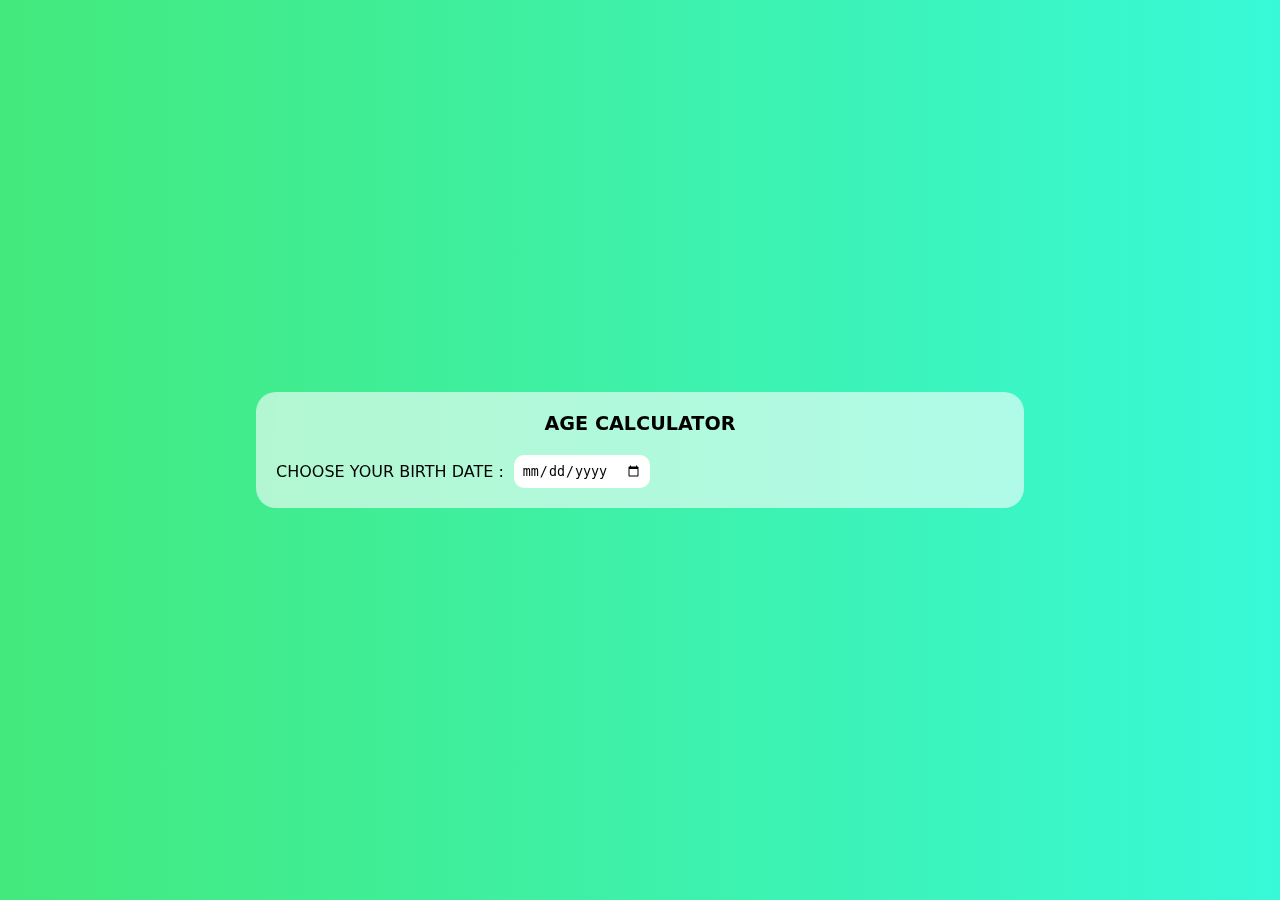
<file: AGE CALCULATOR/index.html>
<!DOCTYPE html>
<html lang="en">
  <head>
    <meta charset="UTF-8" />
    <meta http-equiv="X-UA-Compatible" content="IE=edge" />
    <meta name="viewport" content="width=device-width, initial-scale=1.0" />
    <link rel="stylesheet" href="style.css" />
    <title>Age Calculator</title>
  </head>
  <body>
    <div class="box">
      <h4>Age Calculator</h4>
      <div class="date-picker">
        <span>Choose your birth date :</span>
        <input type="date" id="date-picker" />
        <span id="chooseDate"></span>
      </div>
      <div class="age-calc">
        <div class="age-box">
          <p class="header">years</p>
          <p class="value" id="ageyear">0</p>
        </div>
        <div class="age-box">
          <p class="header">month</p>
          <p class="value" id="monthyear">0</p>
        </div>
        <div class="age-box">
          <p class="header">days</p>
          <p class="value" id="daysyear">0</p>
        </div>
        <div class="age-box">
          <p class="header">hours</p>
          <p class="value" id="hoursyear">0</p>
        </div>
        <div class="age-box">
          <p class="header">seconds</p>
          <p class="value" id="ageseconds">0</p>
        </div>
        <div class="age-box">
          <p class="header">mili seconds</p>
          <p class="value" id="agemiliseconds">0</p>
        </div>
      </div>
    </div>

    <script src="custom.js"></script>
  </body>
</html>
</file>
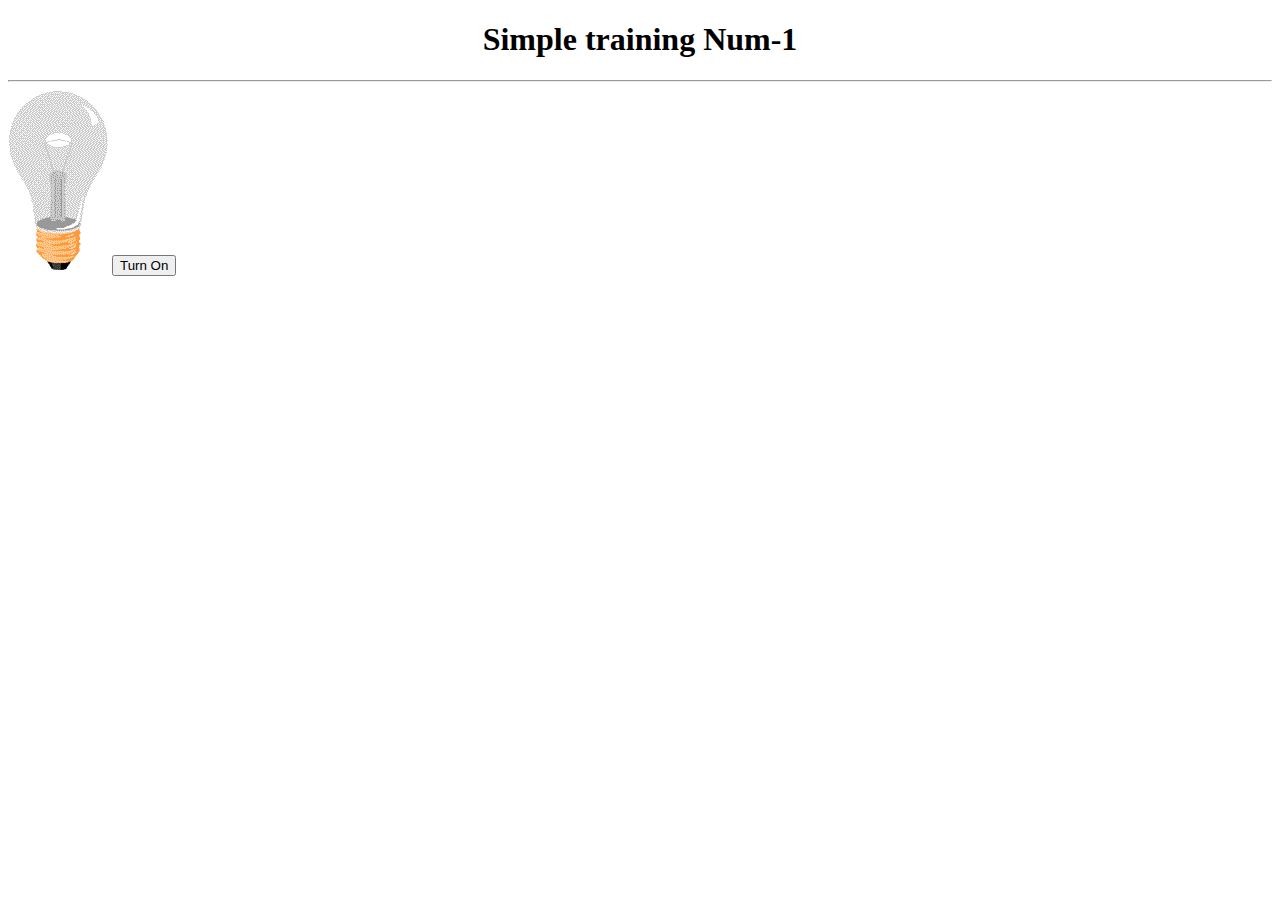
<file: bulb handling/index.html>
<!DOCTYPE html>
<html lang="en">
  <head>
    <meta charset="UTF-8" />
    <meta http-equiv="X-UA-Compatible" content="IE=edge" />
    <meta name="viewport" content="width=device-width, initial-scale=1.0" />
    <title>Nima Noorali</title>
  </head>

  <body>
    
    <h1 align="center" id="title">Simple training Num-1</h1>

    <hr />

    <img src="pics/bulboff.gif" id="bulb" alt="bulboff" />

    <button onclick="turnOffOrOn()" id="btn">Turn On</button>

    <script src="js/script.js"></script>
  </body>
</html>
</file>
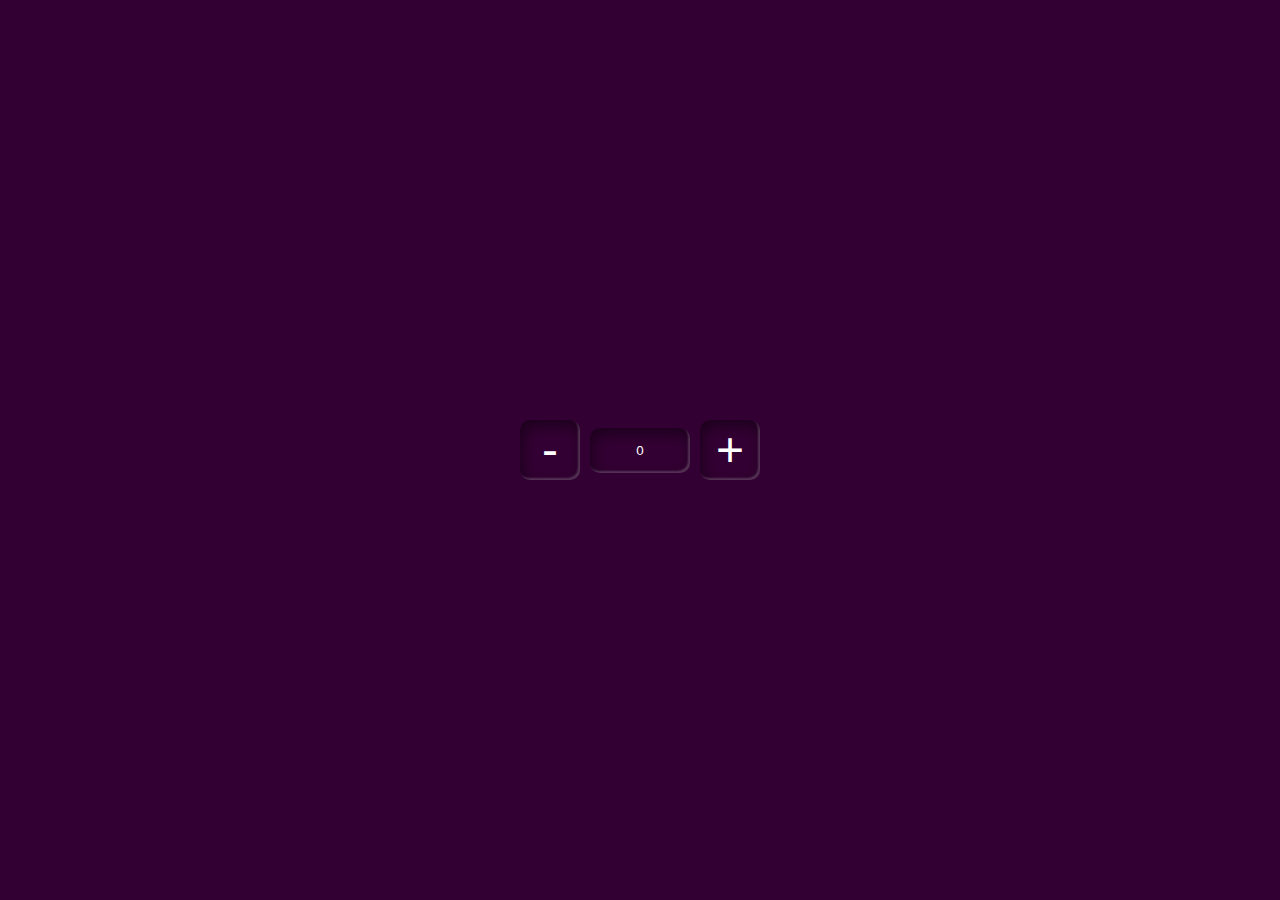
<file: counter app/index.html>
<!DOCTYPE html>
<html lang="en">
<head>
    <meta charset="UTF-8">
    <meta http-equiv="X-UA-Compatible" content="IE=edge">
    <meta name="viewport" content="width=device-width, initial-scale=1.0">
    <link rel="stylesheet" href="css/style.css">
    <title>Nima Noorali</title>
</head>
<body>

    <button id="sub">-</button>
    <input type="text" readonly="" value="0" id="qtybox">
    <button id="add">+</button>

    <script src="js/custom.js"></script>
</body>
</html>
</file>
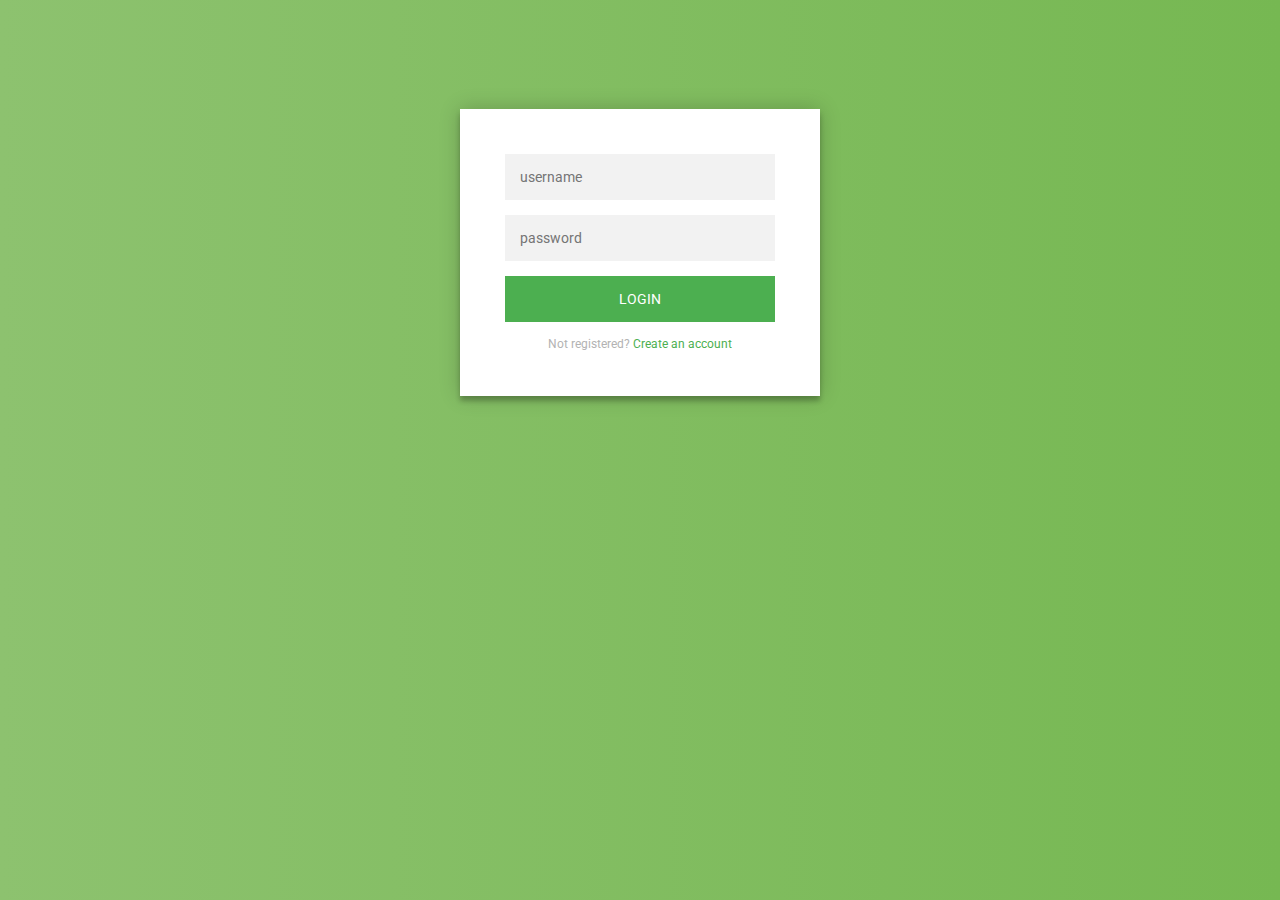
<file: login form validation/index.html>
<!DOCTYPE html>
<html lang="en">
  <head>
    <meta charset="UTF-8" />
    <meta http-equiv="X-UA-Compatible" content="IE=edge" />
    <meta name="viewport" content="width=device-width, initial-scale=1.0" />
    <link rel="stylesheet" href="css/style.css" />
    <title>Nima Noorali,Login form validation</title>
  </head>

  <body>
    <div class="login-page">
      <div class="form">
        <input type="text" placeholder="username" class="username" />
        <input type="password" placeholder="password" class="password" />
        <button onclick="dataValidation()">login</button>
        <p class="message">Not registered? <a>Create an account</a></p>
      </div>
    </div>

    <div class="modal">لطفا اطلاعات لازم را به درستی وارد کنید</div>

    <script src="js/script.js"></script>
  </body>
</html>
</file>
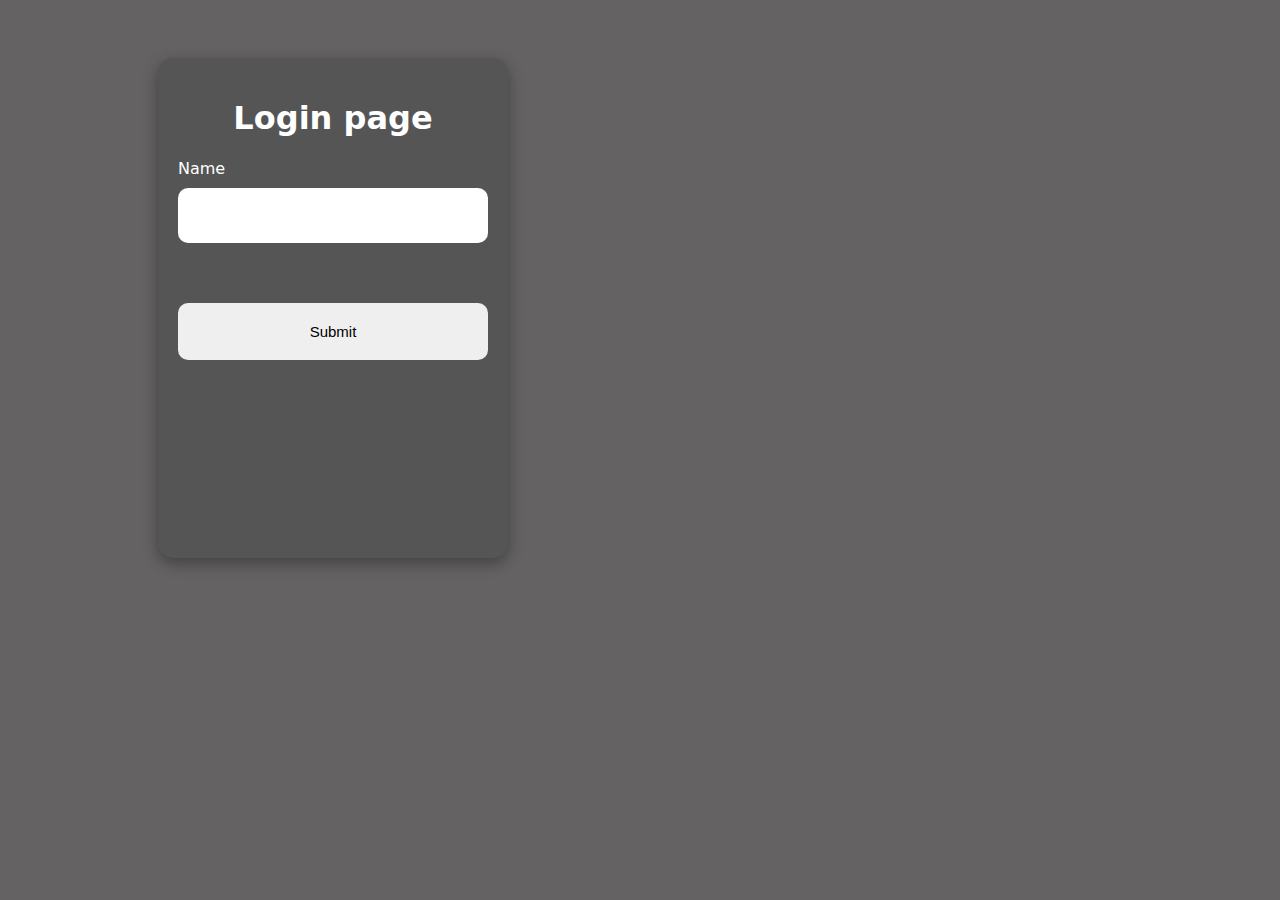
<file: login with simple validation/index.html>
<!DOCTYPE html>
<html lang="en">
  <head>
    <meta charset="UTF-8" />
    <meta http-equiv="X-UA-Compatible" content="IE=edge" />
    <meta name="viewport" content="width=device-width, initial-scale=1.0" />
    <link rel="stylesheet" href="css/style.css" />
    <title>Nima Noorali</title>
  </head>
  <body>

    <form action="#" id="form">
        <h1>Login page</h1>
        <label for="name">Name</label>
        <input type="text" name="name" id="text">

        <!-- <label for="pass">Password</label>
        <input type="password" name="name" required> -->

        <input type="Submit" value="Submit" id="button">
    </form>
    <script src="js/custom.js"></script>
  </body>
</html>
</file>
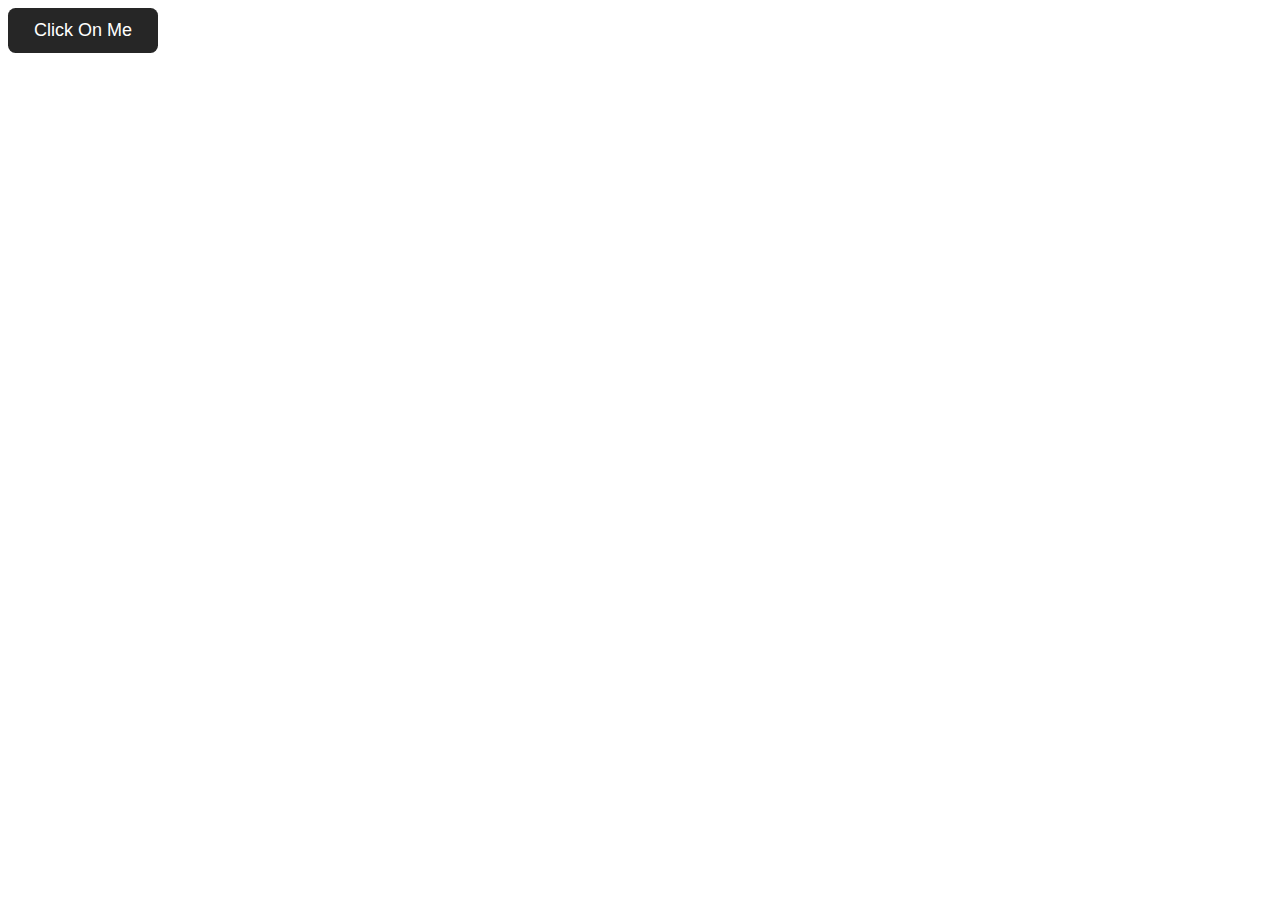
<file: modal box2/index.html>
<!DOCTYPE html>
<html lang="en">
  <head>
    <meta charset="UTF-8" />
    <meta http-equiv="X-UA-Compatible" content="IE=edge" />
    <meta name="viewport" content="width=device-width, initial-scale=1.0" />
    <link rel="stylesheet" href="css/style.css" />
    <title>Nima Noorali</title>
  </head>
  <body>
    <button class="btn" id="btn">Click On Me</button>

    <div class="container">
      <span class="xmark">&times;</span>
      <form>
        <div class="content">
          <h1>Delete Account</h1>
          <p>Are you sure you want to delete your account?</p>
          <div class="clearfix">
            <button type="button" class="cancelbtn">Cancel</button>
            <button type="button" class="Deletebtn">Delete</button>
          </div>
        </div>
      </form>
    </div>

    <script src="js/custom.js"></script>
  </body>
</html>
</file>
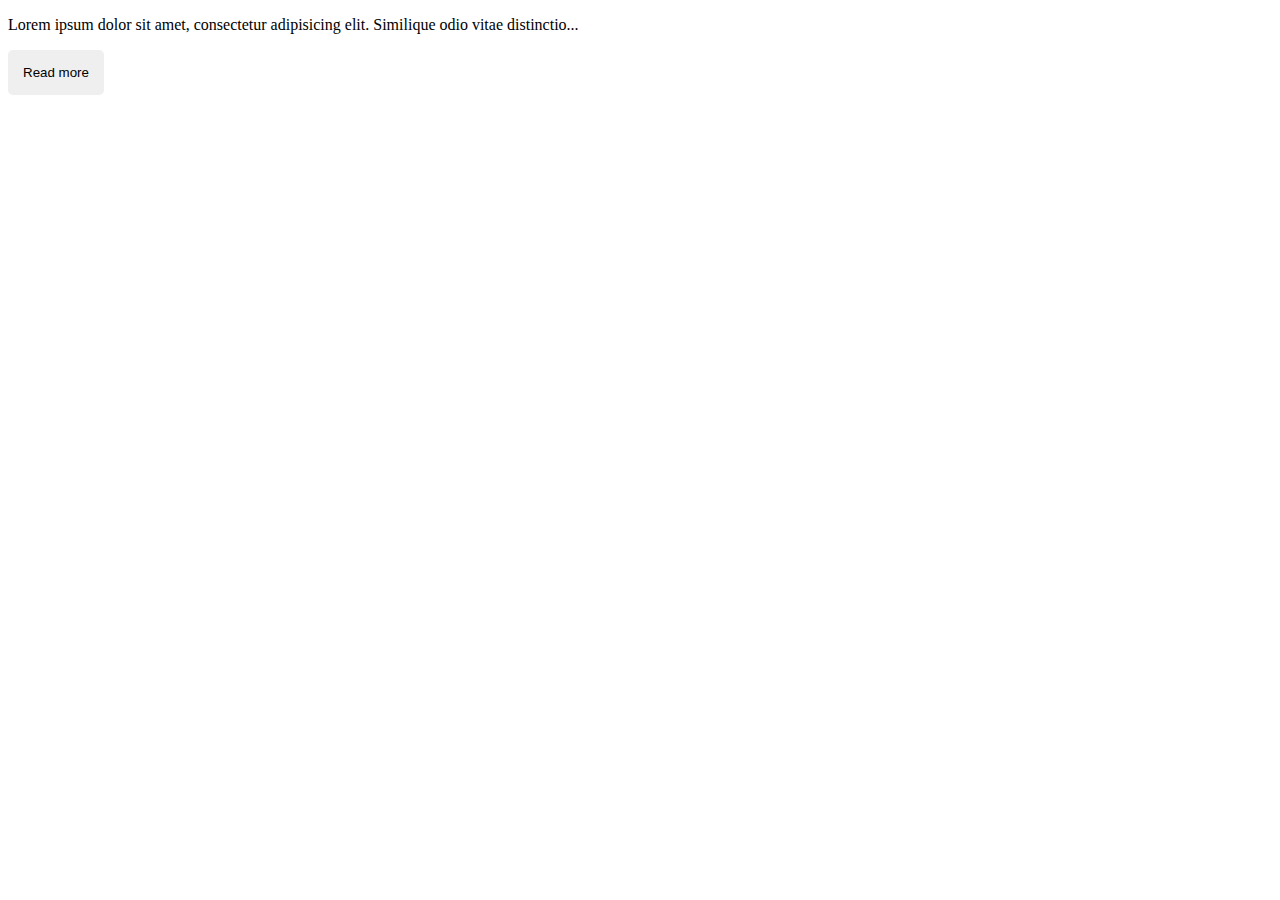
<file: read more/index.html>
<!DOCTYPE html>
<html lang="en">
  <head>
    <meta charset="UTF-8" />
    <meta http-equiv="X-UA-Compatible" content="IE=edge" />
    <meta name="viewport" content="width=device-width, initial-scale=1.0" />
    <link rel="stylesheet" href="css/style.css" />
    <title>Nima Noorali</title>
  </head>
  <body>
    <p>
      Lorem ipsum dolor sit amet, consectetur adipisicing elit. Similique odio
      vitae distinctio<span class="dot">...</span
      ><span class="more"
        > Lorem, ipsum dolor sit amet consectetur adipisicing elit. Animi
        cupiditate aliquam labore exercitationem id? Dicta quia inventore
        molestiae, esse eos odit voluptatum eligendi perspiciatis iure voluptate
        et ullam dolores iste.</span
      >
    </p>
    <button>Read more</button>

    <script src="js/custom.js"></script>
  </body>
</html>
</file>
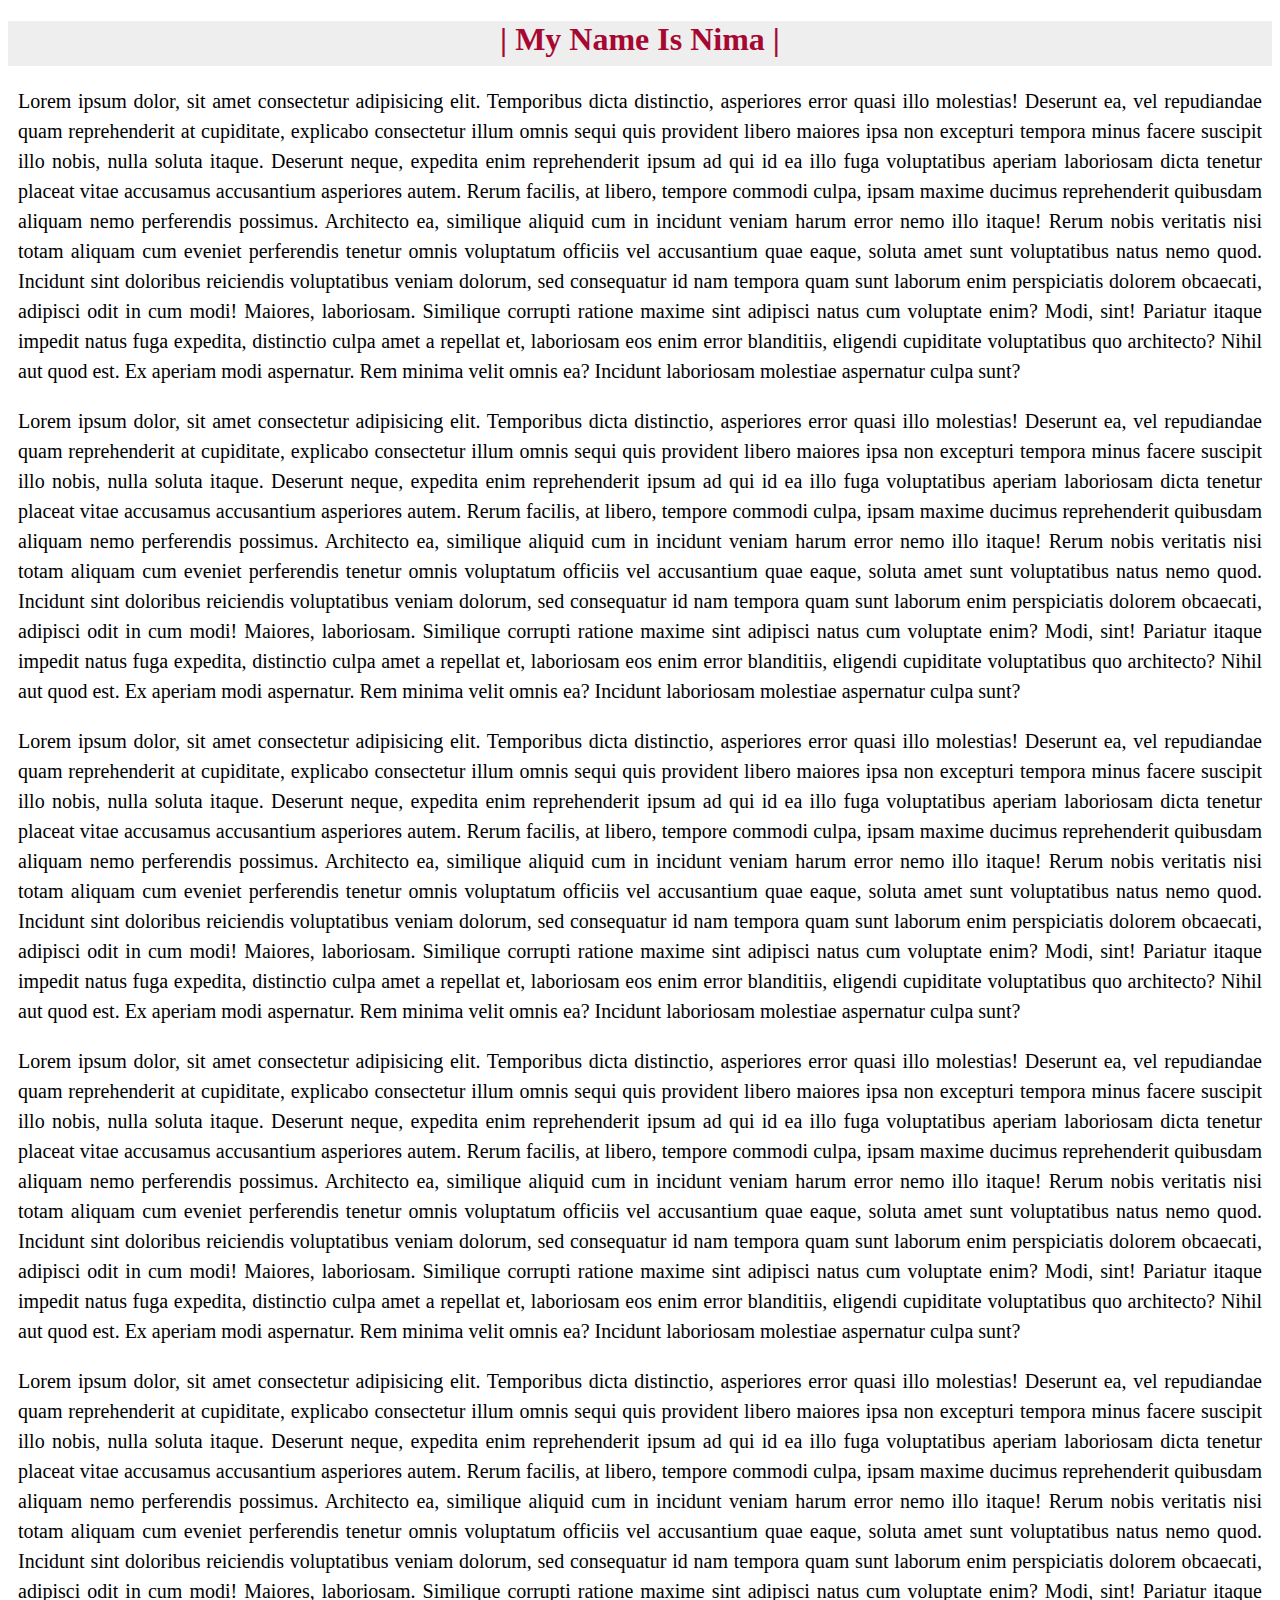
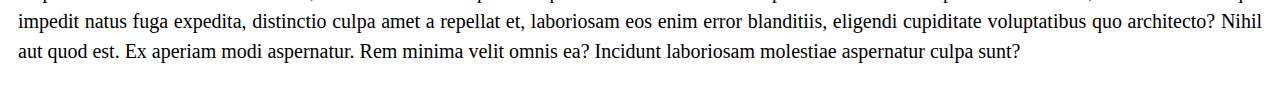
<file: scroll to top/index.html>
<!DOCTYPE html>
<html lang="en">
  <head>
    <meta charset="UTF-8" />
    <meta http-equiv="X-UA-Compatible" content="IE=edge" />
    <meta name="viewport" content="width=ّ, initial-scale=1.0" />
    <link rel="stylesheet" href="css/style.css" />
    <title>Nima Noorali</title>
  </head>
  <body>
    <button class="btn">Top</button>
    <div class="container">
      <div class="header">
        <h1>| My Name Is Nima |</h1>
      </div>
      <div class="content">
        <p>
          Lorem ipsum dolor, sit amet consectetur adipisicing elit. Temporibus
          dicta distinctio, asperiores error quasi illo molestias! Deserunt ea,
          vel repudiandae quam reprehenderit at cupiditate, explicabo
          consectetur illum omnis sequi quis provident libero maiores ipsa non
          excepturi tempora minus facere suscipit illo nobis, nulla soluta
          itaque. Deserunt neque, expedita enim reprehenderit ipsum ad qui id ea
          illo fuga voluptatibus aperiam laboriosam dicta tenetur placeat vitae
          accusamus accusantium asperiores autem. Rerum facilis, at libero,
          tempore commodi culpa, ipsam maxime ducimus reprehenderit quibusdam
          aliquam nemo perferendis possimus. Architecto ea, similique aliquid
          cum in incidunt veniam harum error nemo illo itaque! Rerum nobis
          veritatis nisi totam aliquam cum eveniet perferendis tenetur omnis
          voluptatum officiis vel accusantium quae eaque, soluta amet sunt
          voluptatibus natus nemo quod. Incidunt sint doloribus reiciendis
          voluptatibus veniam dolorum, sed consequatur id nam tempora quam sunt
          laborum enim perspiciatis dolorem obcaecati, adipisci odit in cum
          modi! Maiores, laboriosam. Similique corrupti ratione maxime sint
          adipisci natus cum voluptate enim? Modi, sint! Pariatur itaque impedit
          natus fuga expedita, distinctio culpa amet a repellat et, laboriosam
          eos enim error blanditiis, eligendi cupiditate voluptatibus quo
          architecto? Nihil aut quod est. Ex aperiam modi aspernatur. Rem minima
          velit omnis ea? Incidunt laboriosam molestiae aspernatur culpa sunt?
        </p>
        <p>
          Lorem ipsum dolor, sit amet consectetur adipisicing elit. Temporibus
          dicta distinctio, asperiores error quasi illo molestias! Deserunt ea,
          vel repudiandae quam reprehenderit at cupiditate, explicabo
          consectetur illum omnis sequi quis provident libero maiores ipsa non
          excepturi tempora minus facere suscipit illo nobis, nulla soluta
          itaque. Deserunt neque, expedita enim reprehenderit ipsum ad qui id ea
          illo fuga voluptatibus aperiam laboriosam dicta tenetur placeat vitae
          accusamus accusantium asperiores autem. Rerum facilis, at libero,
          tempore commodi culpa, ipsam maxime ducimus reprehenderit quibusdam
          aliquam nemo perferendis possimus. Architecto ea, similique aliquid
          cum in incidunt veniam harum error nemo illo itaque! Rerum nobis
          veritatis nisi totam aliquam cum eveniet perferendis tenetur omnis
          voluptatum officiis vel accusantium quae eaque, soluta amet sunt
          voluptatibus natus nemo quod. Incidunt sint doloribus reiciendis
          voluptatibus veniam dolorum, sed consequatur id nam tempora quam sunt
          laborum enim perspiciatis dolorem obcaecati, adipisci odit in cum
          modi! Maiores, laboriosam. Similique corrupti ratione maxime sint
          adipisci natus cum voluptate enim? Modi, sint! Pariatur itaque impedit
          natus fuga expedita, distinctio culpa amet a repellat et, laboriosam
          eos enim error blanditiis, eligendi cupiditate voluptatibus quo
          architecto? Nihil aut quod est. Ex aperiam modi aspernatur. Rem minima
          velit omnis ea? Incidunt laboriosam molestiae aspernatur culpa sunt?
        </p>
        <p>
          Lorem ipsum dolor, sit amet consectetur adipisicing elit. Temporibus
          dicta distinctio, asperiores error quasi illo molestias! Deserunt ea,
          vel repudiandae quam reprehenderit at cupiditate, explicabo
          consectetur illum omnis sequi quis provident libero maiores ipsa non
          excepturi tempora minus facere suscipit illo nobis, nulla soluta
          itaque. Deserunt neque, expedita enim reprehenderit ipsum ad qui id ea
          illo fuga voluptatibus aperiam laboriosam dicta tenetur placeat vitae
          accusamus accusantium asperiores autem. Rerum facilis, at libero,
          tempore commodi culpa, ipsam maxime ducimus reprehenderit quibusdam
          aliquam nemo perferendis possimus. Architecto ea, similique aliquid
          cum in incidunt veniam harum error nemo illo itaque! Rerum nobis
          veritatis nisi totam aliquam cum eveniet perferendis tenetur omnis
          voluptatum officiis vel accusantium quae eaque, soluta amet sunt
          voluptatibus natus nemo quod. Incidunt sint doloribus reiciendis
          voluptatibus veniam dolorum, sed consequatur id nam tempora quam sunt
          laborum enim perspiciatis dolorem obcaecati, adipisci odit in cum
          modi! Maiores, laboriosam. Similique corrupti ratione maxime sint
          adipisci natus cum voluptate enim? Modi, sint! Pariatur itaque impedit
          natus fuga expedita, distinctio culpa amet a repellat et, laboriosam
          eos enim error blanditiis, eligendi cupiditate voluptatibus quo
          architecto? Nihil aut quod est. Ex aperiam modi aspernatur. Rem minima
          velit omnis ea? Incidunt laboriosam molestiae aspernatur culpa sunt?
        </p>
        <p>
          Lorem ipsum dolor, sit amet consectetur adipisicing elit. Temporibus
          dicta distinctio, asperiores error quasi illo molestias! Deserunt ea,
          vel repudiandae quam reprehenderit at cupiditate, explicabo
          consectetur illum omnis sequi quis provident libero maiores ipsa non
          excepturi tempora minus facere suscipit illo nobis, nulla soluta
          itaque. Deserunt neque, expedita enim reprehenderit ipsum ad qui id ea
          illo fuga voluptatibus aperiam laboriosam dicta tenetur placeat vitae
          accusamus accusantium asperiores autem. Rerum facilis, at libero,
          tempore commodi culpa, ipsam maxime ducimus reprehenderit quibusdam
          aliquam nemo perferendis possimus. Architecto ea, similique aliquid
          cum in incidunt veniam harum error nemo illo itaque! Rerum nobis
          veritatis nisi totam aliquam cum eveniet perferendis tenetur omnis
          voluptatum officiis vel accusantium quae eaque, soluta amet sunt
          voluptatibus natus nemo quod. Incidunt sint doloribus reiciendis
          voluptatibus veniam dolorum, sed consequatur id nam tempora quam sunt
          laborum enim perspiciatis dolorem obcaecati, adipisci odit in cum
          modi! Maiores, laboriosam. Similique corrupti ratione maxime sint
          adipisci natus cum voluptate enim? Modi, sint! Pariatur itaque impedit
          natus fuga expedita, distinctio culpa amet a repellat et, laboriosam
          eos enim error blanditiis, eligendi cupiditate voluptatibus quo
          architecto? Nihil aut quod est. Ex aperiam modi aspernatur. Rem minima
          velit omnis ea? Incidunt laboriosam molestiae aspernatur culpa sunt?
        </p>
        <p>
          Lorem ipsum dolor, sit amet consectetur adipisicing elit. Temporibus
          dicta distinctio, asperiores error quasi illo molestias! Deserunt ea,
          vel repudiandae quam reprehenderit at cupiditate, explicabo
          consectetur illum omnis sequi quis provident libero maiores ipsa non
          excepturi tempora minus facere suscipit illo nobis, nulla soluta
          itaque. Deserunt neque, expedita enim reprehenderit ipsum ad qui id ea
          illo fuga voluptatibus aperiam laboriosam dicta tenetur placeat vitae
          accusamus accusantium asperiores autem. Rerum facilis, at libero,
          tempore commodi culpa, ipsam maxime ducimus reprehenderit quibusdam
          aliquam nemo perferendis possimus. Architecto ea, similique aliquid
          cum in incidunt veniam harum error nemo illo itaque! Rerum nobis
          veritatis nisi totam aliquam cum eveniet perferendis tenetur omnis
          voluptatum officiis vel accusantium quae eaque, soluta amet sunt
          voluptatibus natus nemo quod. Incidunt sint doloribus reiciendis
          voluptatibus veniam dolorum, sed consequatur id nam tempora quam sunt
          laborum enim perspiciatis dolorem obcaecati, adipisci odit in cum
          modi! Maiores, laboriosam. Similique corrupti ratione maxime sint
          adipisci natus cum voluptate enim? Modi, sint! Pariatur itaque impedit
          natus fuga expedita, distinctio culpa amet a repellat et, laboriosam
          eos enim error blanditiis, eligendi cupiditate voluptatibus quo
          architecto? Nihil aut quod est. Ex aperiam modi aspernatur. Rem minima
          velit omnis ea? Incidunt laboriosam molestiae aspernatur culpa sunt?
        </p>
      </div>
    </div>
    <script src="js/custom.js"></script>
  </body>
</html>
</file>
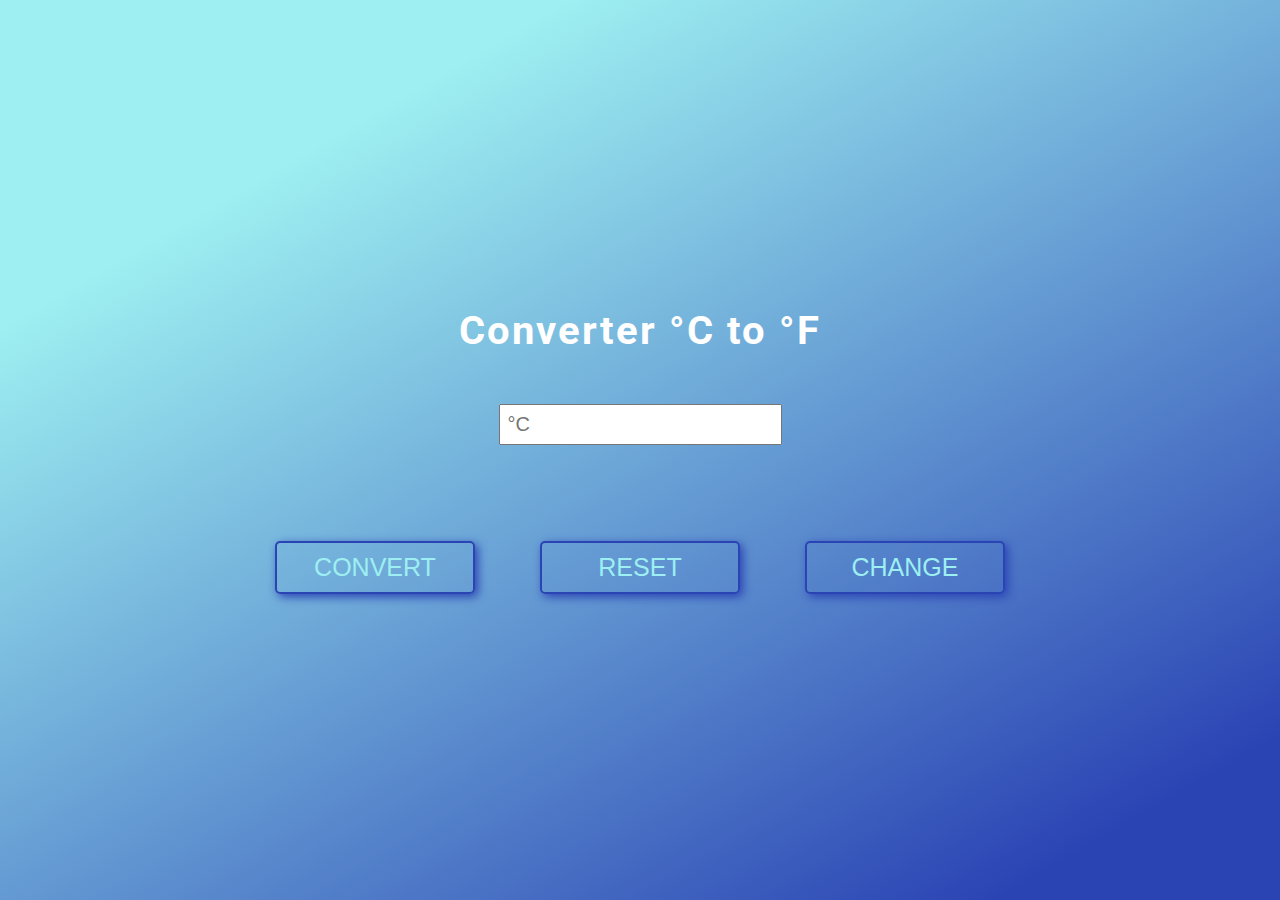
<file: temp conversion/index.html>
<!DOCTYPE html>
<html lang="en">
  <head>
    <meta charset="UTF-8" />
    <meta http-equiv="X-UA-Compatible" content="IE=edge" />
    <meta name="viewport" content="width=device-width, initial-scale=1.0" />
    <meta name="description" content="Converter Celsius to Fahrenheit" />
    <meta
      name="keywords"
      content="converter, calculator, celsius, fahrenheit"
    />
    <title>Nima Noorali | °C to °F</title>

    <link href="style/style.css" rel="stylesheet" />

    <link rel="preconcert" href="https://fonts.gstatic.com" />
    <link
      href="https://fonts.googleapis.com/css2?family=Roboto:wght@400;700&display=swap"
      rel="stylesheet"
    />

    <link rel="icon" href="img/thermometer.png" type="image/png" />

    <script src="js/script.js" defer></script>
  </head>

  <body>
    <header>
      <label for="converter"
        >Converter <span class="C">°C</span> to <span class="F">°F</span></label
      >
    </header>

    <div>
      <input type="text" id="converter" placeholder="°C" />
    </div>

    <p class="result"></p>

    <div id="buttons">
      <button class="convertButton">Convert</button>
      <button class="resetButton">Reset</button>
      <button class="changeButton">Change</button>
    </div>
  </body>
</html>
</file>
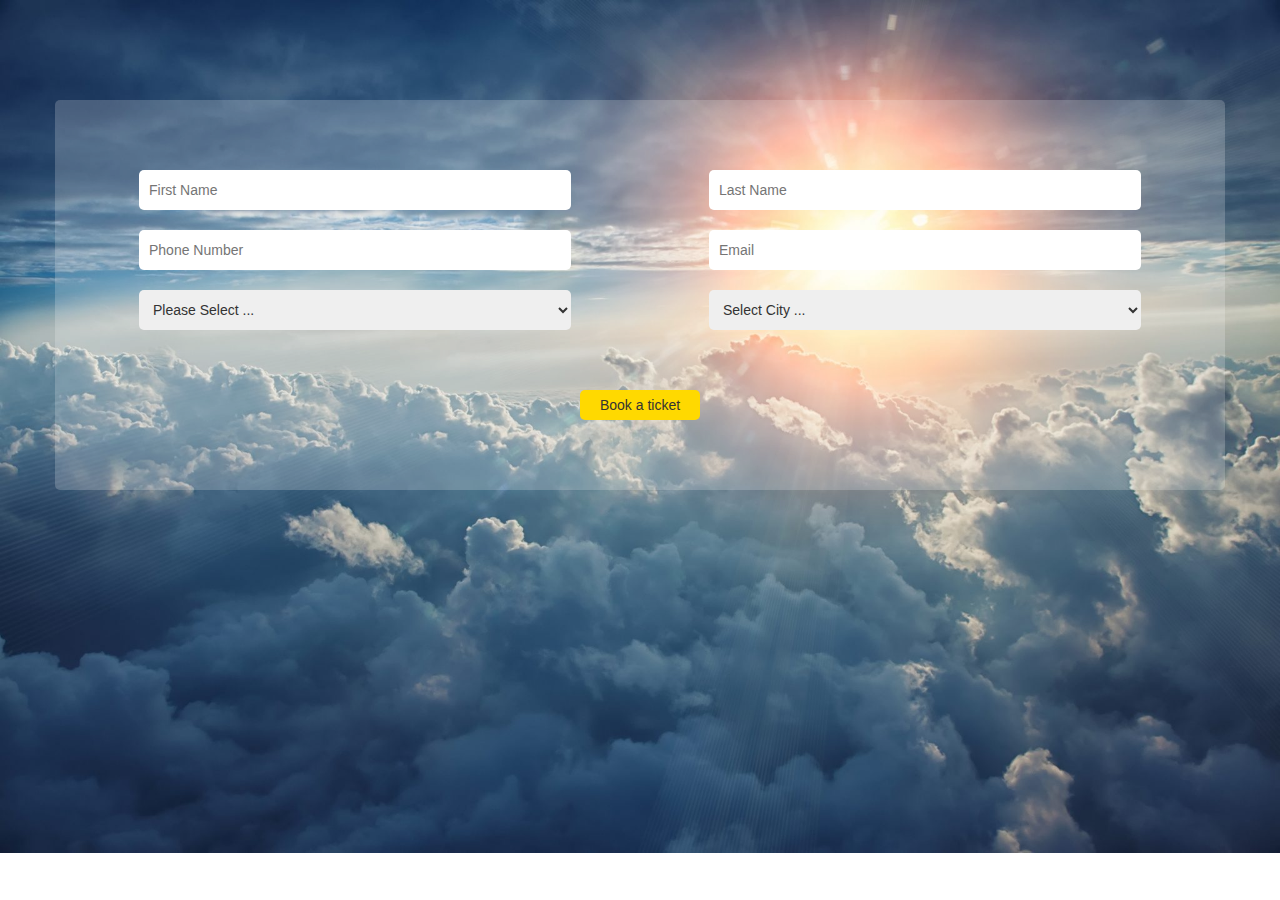
<file: ticket mini project/index.html>
<!DOCTYPE html>
<html lang="en">
  <head>
    <meta charset="UTF-8" />
    <meta http-equiv="X-UA-Compatible" content="IE=edge" />
    <meta name="viewport" content="width=device-width, initial-scale=1.0" />
    <link
      rel="stylesheet"
      href="https://maxcdn.bootstrapcdn.com/bootstrap/3.4.1/css/bootstrap.min.css"
    />
    <link rel="stylesheet" href="css/style.css" />

    <title>SabzLearn | Js | 120</title>
  </head>

  <body>
    <div class="container">
      <div class="col-md-6 box">
        <input class="fnameInput" placeholder="First Name" />
      </div>

      <div class="col-md-6 box">
        <input class="lnameInput" placeholder="Last Name" />
      </div>
      <div class="col-md-6 box">
        <input class="phoneInput" placeholder="Phone Number" />
      </div>
      <div class="col-md-6 box">
        <input class="emailInput" placeholder="Email" />
      </div>
      <div class="col-md-6 box">
        <select class="countrySelect">
          <option value="Please Select">Please Select ...</option>
          <option class="option" value="Iran">Iran</option>
          <option class="option" value="Turkey">Turkey</option>
          <option class="option" value="US">United State</option>
        </select>
      </div>
      <div class="col-md-6 box">
        <select class="citySelect">
          <option value="-1">Select City ...</option>
        </select>
      </div>
      <div class="col-md-12 box">
        <button class="btn">Book a ticket</button>
      </div>
    </div>

    <script src="js/script.js"></script>
  </body>
</html>
</file>
<file: AGE CALCULATOR/style.css>
*::before,
*::after {
  box-sizing: border-box;
}

* {
  margin: 0;
  padding: 0;
  position: relative;
  box-sizing: border-box;
}

body {
  position: relative;
  width: 100%;
  min-height: 100vh;
  background-image: linear-gradient(to right, #43e97b, #38f9d7);
  display: flex;
  justify-content: center;
  align-items: center;
  font-family: system-ui, -apple-system, BlinkMacSystemFont, "Segoe UI", Roboto,
    Oxygen, Ubuntu, Cantarell, "Open Sans", "Helvetica Neue", sans-serif;
}

.box {
  position: relative;
  background: rgba(255, 255, 255, 0.6);
  width: 768px;
  backdrop-filter: blur(15px);
  padding: 20px;
  border-radius: 20px;
  transition: width 500ms ease;
}

.box h4 {
  text-align: center;
  margin-bottom: 20px;
  font-size: 1.2rem;
  text-transform: uppercase;
}

.box .date-picker {
  position: relative;
  display: flex;
  align-items: center;
}

.box .date-picker input {
  margin: 0 10px;
  border: 0;
  padding: 0.5rem;
  border-radius: 10px;
  transition: box-shadow 500ms ease;
}

.box .date-picker input:focus {
  box-shadow: 0 0 10px #292929;
  outline: none;
}

.box .date-picker span {
  display: inline-block;
  text-transform: uppercase;
}

.box .date-picker span#chooseDate {
  margin-left: auto;
}

.age-calc {
  position: relative;
  display: flex;
  align-items: center;
  flex-wrap: wrap;
  margin-top: 0;
  max-height: 0;
  opacity: 0;
  transition: max-height 2s, opacity 2s ,margin 250ms ease;
  overflow: hidden;  
}
.age-calc.expand {
    margin-top: 30px;
    max-height: 1000px;
    opacity: 1;
}

.age-calc .age-box {
  background: #fff;
  border-radius: 10px;
  position: relative;
  margin: 10px;
  width: 222px;
  transition: 500ms ease;
}

.age-calc .age-box p.header {
  position: relative;
  text-align: center;
  background: #3af7c9;
  padding: 10px 30px;
  border-radius: 10px 10px 0 0;
  font-size: 1.2rem;
  font-weight: 500;
  text-transform: uppercase;
}

.age-calc .age-box:nth-child(even) p.header {
  background: #40ef9b;
}

.age-calc .age-box .value {
  text-align: center;
  padding: 30px 20px;
  font-size: 1.5rem;
  transition: 500ms ease;
}

@media (max-width : 760px){
    body {
        display: block;
        margin: 2rem;
    }
    .box {
        width: 600px;
        margin: 0 auto;
    }
    .age-calc .age-box {
        width: 150px;
        margin : 15px;
    }
    .age-calc .age-box p.header {
        padding: 10px 20px;
        font-size: 1rem;
    }
    .age-calc .age-box .value {
        padding: 30px 20px;
        font-size: 1rem;
    }
}

@media (max-width : 600px) {
    .box {
        width: 300px;
    }
    .box .date-picker {
        display: block;
    }
    .box .date-picker input {
        margin: 10px 0;
        width: 100%;
    }
    .age-calc .age-box {
        width: 120px;
        margin: 5px;
    }
    .age-calc .age-box p.header {
        padding: 10px 5px;
        font-size: 0.8rem;
    }
    .age-calc .age-box .value {
        padding: 30px 5px;
        font-size: 0.9rem;
    }
}
</file>
<file: counter app/css/style.css>
* {
  position: relative;
  margin: 0;
  padding: 0;
  box-sizing: border-box;
}

body {
  display: flex;
  justify-content: center;
  align-items: center;
  width: 100%;
  min-height: 100vh;
  background-color: #330033;
}

button {
  width: 60px;
  height: 60px;
  border: none;
  outline: none;
  background-color: transparent;
  font-size: 3em;
  line-height: 30px;
  color: #fff;
  cursor: pointer;
  box-shadow: inset -2px -2px 2px rgba(255, 255, 255, 0.2),
    inset 2px 5px 15px rgba(0, 0, 0, 0.5);
  border-radius: 10px;
}

button:active {
  box-shadow: inset 2px 2px 2px rgba(255, 255, 255, 0.1),
    inset -2px -5px 15px rgba(0, 0, 0, 0.5);
}

input {
  width: 100px;
  border: none;
  outline: none;
  padding: 15px 0;
  border-radius: 10px;
  background-color: transparent;
  color: #fff;
  text-align: center;
  margin: 0 10px;
  box-shadow: inset -2px -2px 2px rgba(255, 255, 255, 0.2),
    inset 2px 5px 15px rgba(0, 0, 0, 0.5);
}
</file>
<file: login form validation/css/style.css>
@import url(https://fonts.googleapis.com/css?family=Roboto:300);

.login-page {
  width: 360px;
  padding: 8% 0 0;
  margin: auto;
}

.form {
  position: relative;
  z-index: 1;
  background: #FFFFFF;
  max-width: 360px;
  margin: 0 auto 100px;
  padding: 45px;
  text-align: center;
  box-shadow: 0 0 20px 0 rgba(0, 0, 0, 0.2), 0 5px 5px 0 rgba(0, 0, 0, 0.24);
}

.form input {
  font-family: "Roboto", sans-serif;
  outline: 0;
  background: #f2f2f2;
  width: 100%;
  border: 0;
  margin: 0 0 15px;
  padding: 15px;
  box-sizing: border-box;
  font-size: 14px;
}

.form button {
  font-family: "Roboto", sans-serif;
  text-transform: uppercase;
  outline: 0;
  background: #4CAF50;
  width: 100%;
  border: 0;
  padding: 15px;
  color: #FFFFFF;
  font-size: 14px;
  -webkit-transition: all 0.3 ease;
  transition: all 0.3 ease;
  cursor: pointer;
}

.form button:hover,
.form button:active,
.form button:focus {
  background: #43A047;
}

.form .message {
  margin: 15px 0 0;
  color: #b3b3b3;
  font-size: 12px;
}

.form .message a {
  color: #4CAF50;
  text-decoration: none;
  cursor: pointer;
}

.form .register-form {
  display: none;
}

.container {
  position: relative;
  z-index: 1;
  max-width: 300px;
  margin: 0 auto;
}

.container:before,
.container:after {
  content: "";
  display: block;
  clear: both;
}

.container .info {
  margin: 50px auto;
  text-align: center;
}

.container .info h1 {
  margin: 0 0 15px;
  padding: 0;
  font-size: 36px;
  font-weight: 300;
  color: #1a1a1a;
}

.container .info span {
  color: #4d4d4d;
  font-size: 12px;
}

.container .info span a {
  color: #000000;
  text-decoration: none;
}

.container .info span .fa {
  color: #EF3B3A;
}

body {
  background: #76b852;
  /* fallback for old browsers */
  background: -webkit-linear-gradient(right, #76b852, #8DC26F);
  background: -moz-linear-gradient(right, #76b852, #8DC26F);
  background: -o-linear-gradient(right, #76b852, #8DC26F);
  background: linear-gradient(to left, #76b852, #8DC26F);
  font-family: "Roboto", sans-serif;
  -webkit-font-smoothing: antialiased;
  -moz-osx-font-smoothing: grayscale;
}

.modal {
  background-color: rgb(223, 28, 28);
  /* background-color: rgb(29, 4, 255); */
  color: #fff;
  padding: 30px;
  border-radius: 10px;
  display: none;
  font-size: 20px;
  font-weight: bold;
  position: absolute;
  z-index: 999;
  right: 10px;
  top: 10px;
  transition: all 1s linear;
}
</file>
<file: login with simple validation/css/style.css>
body {
    background: rgb(100, 98, 98);
}

form {
    width: 350px;
    height: 500px;
    position: relative;
    background-color: #555;
    border-radius: 15px;
    top: 50px;
    left: 150px;
    padding: 20px;
    font-family: system-ui, -apple-system, BlinkMacSystemFont, 'Segoe UI', Roboto, Oxygen, Ubuntu, Cantarell, 'Open Sans', 'Helvetica Neue', sans-serif;
    color: white;
    box-sizing: border-box;
    box-shadow: rgba(0, 0, 0, 0.35) 0px 5px 15px;
}

input {
    width: 100%;
    padding: 20px 0;
    border: none;
    outline: none;
    border-radius: 10px;
    margin: 10px 0;
    text-align: center;
}

#button {
    width: 100%;
    padding: 20px;
    border: none;
    outline: none;
    border-radius: 10px;
    cursor: pointer;
    font-size: 15px;
    margin-top: 50px;
}

h1 {
    text-align: center;
}
</file>
<file: modal box2/css/style.css>
* {
    box-sizing: border-box;
}

.btn {
    width: 150px;
    height: 45px;
    text-align: center;
    color: white;
    background-color: rgba(0, 0, 0, 0.85);
    border: none;
    outline: none;
    border-radius: 7.5px;
    font-size: 18px;
    cursor: pointer;
    transition: all 0.3s;
}

.btn:hover {
    background-color: black;
}

.container {
    position: fixed;
    width: 100%;
    height: 100%;
    background-color: rgba(0, 0, 0, 0.65);
    top: 0;
    left: 0;
    padding: 20px;
    display: none;
}

.xmark {
    position: absolute;
    font-size: 45px;
    font-weight: bolder;
    cursor: pointer;
    top: 5px;
    color: white;
    right: 55px;
}

.content {
    text-align: center;
    padding: 25px;
}

form {
    width: 450px;
    height: 250px;
    background-color: white;
    margin: 5% auto 15% auto;
    border-radius: 10px;
}

.cancelbtn,
.Deletebtn {
    width: 50%;
    float: left;
    padding: 10px;
    border: none;
    outline: none;
    cursor: pointer;
    font-size: larger;
}

.cancelbtn {
    background-color: #eee;
}

.Deletebtn {
    background-color: red;
    color: #eee;
}
</file>
<file: read more/css/style.css>
.more {
    display: none;
}
button {
    padding: 15px;
    border : none;
    outline: none;
    border-radius: 5px;
    cursor: pointer;
}
</file>
<file: scroll to top/css/style.css>
.btn {
    padding: 12px;
    background-color: orange;
    color: #fff;
    border: none;
    outline: none;
    font-size: 18px;
    border-radius: 5px;
    z-index: 99;
    position: fixed;
    transition: all 0.6s;
    right: 30px;
    bottom: 25px;
    cursor: pointer;
    display: none;
}

.btn:hover {
    background-color: orangered;
}

.container .header {
    text-align: center;
    color: rgb(167, 8, 50);
    height: 45px;
    width: 100%;
    background-color: #eee;
}

.content p {
    text-align: justify;
    font-size: 20px;
    line-height: 30px;
    padding: 0 10px;
}
</file>
<file: temp conversion/style/style.css>
* {
  box-sizing: border-box;
  margin: 0;
  padding: 0;
}
:root {
  font-family: "Roboto", sans-serif;
  --color: rgb(43, 68, 180);
  --color2: rgb(157, 239, 241);
}
body {
  display: flex;
  justify-content: center;
  align-items: center;
  flex-direction: column;
  height: 100vh;
  color: rgb(255, 255, 255);
  background-image: linear-gradient(
    330deg,
    var(--color) 10%,
    var(--color2) 80%
  );
  font-size: 20px;
}
label {
  font-size: 40px;
  letter-spacing: 2px;
  font-weight: bold;
}
input {
  margin: 50px 0 10px;
  padding: 7px;
  font-size: 20px;
}
.result {
  margin: 10px 0 50px;
  font-size: 26px;
  color: rgb(255, 255, 102);
  letter-spacing: 1px;
  height: 1em;
  font-weight: bold;
}

button {
  width: 200px;
  margin: 0 30px;
  padding: 10px 30px;
  background: none;
  border: 2px solid var(--color);
  border-radius: 5px;
  color: var(--color2);
  font-size: 25px;
  transition: color 0.3s, box-shadow 0.3s;
  box-shadow: 3px 3px 10px var(--color);
  text-transform: uppercase;
  cursor: pointer;
}
button:hover {
  color: var(--color);
  box-shadow: 3px 3px 10px var(--color2);
}

/* ------> Media queries <------ */
@media screen and (max-width: 500px){ /*Smartphones*/
  label{
    font-size: 35px;
  }
}
@media screen and (max-width: 1000px) {/*Bigger screens*/
  button {
    display: flex;
    margin-bottom: 20px;
    justify-content: center;
  }
}
</file>
<file: ticket mini project/css/style.css>
body {
  background-image: url(../img/sky.jpg);
  background-repeat: no-repeat;
  background-size: cover;
}
.fnameInput,
.lnameInput,
.phoneInput,
.emailInput,
.countrySelect,
.citySelect {
  width: 80%;
  height: 40px;
  border-radius: 5px;
  border: 0px;
  padding: 0px 10px;
}
.btn {
  height: 30px;
  border-radius: 5px;
  border: 0px;
  padding: 0px 20px;
  background-color: rgb(255, 217, 0);
  margin-top: 40px;
}
.box {
  text-align: center;
  padding-top: 10px;
  padding-bottom: 10px;
}
.container {
  margin-top: 100px;
  padding-top: 60px;
  padding-bottom: 60px;
  background-color: rgba(255, 255, 255, 0.2);
  border-radius: 5px;
}
</file>
